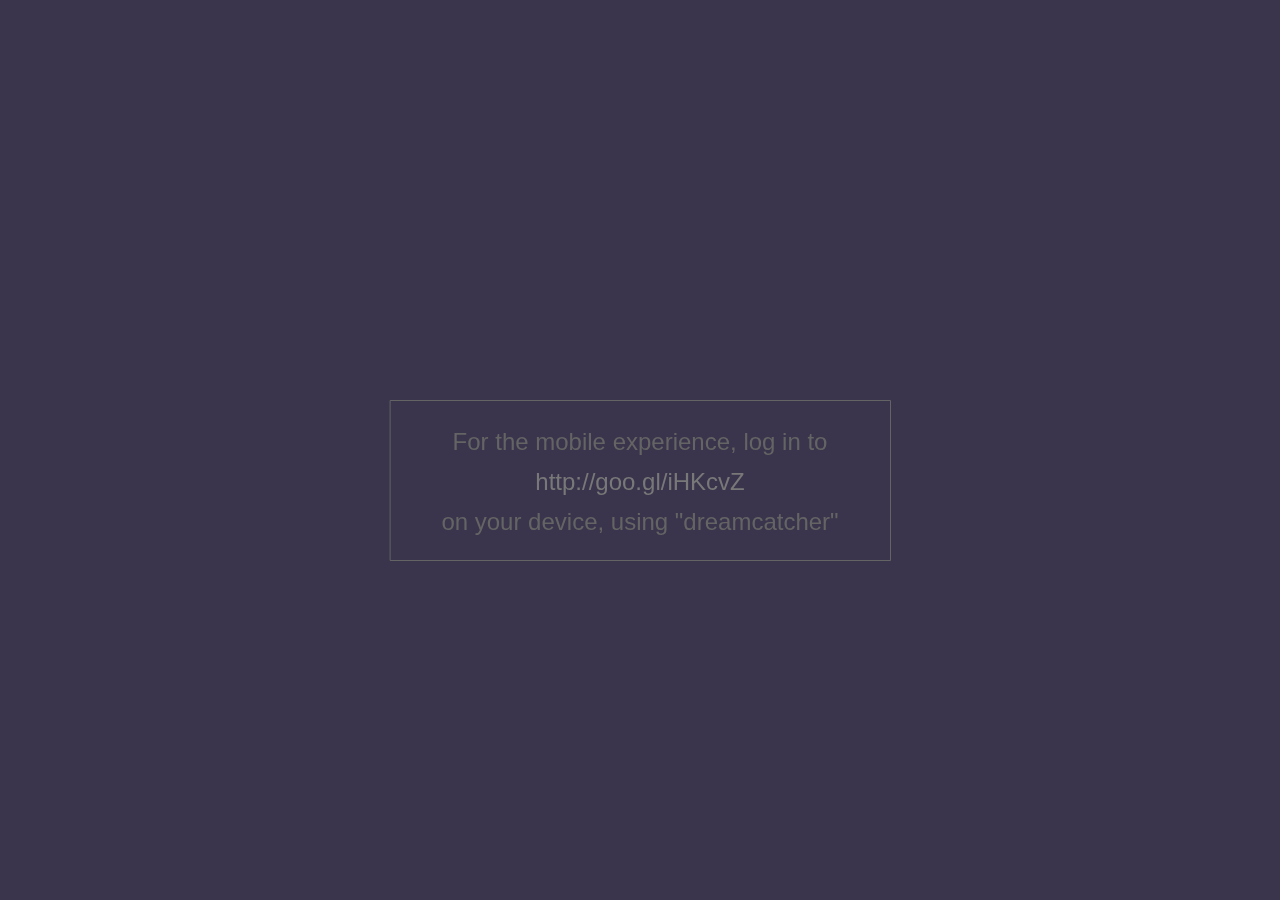
<file: index.html>
<html>
<head>
  <meta charset="UTF-8">
  <script language="javascript" type="text/javascript" src="libraries/p5.js"></script>
  <script language="javascript" type="text/javascript" src="libraries/socket.io.js"></script>
  <!-- uncomment lines below to include extra p5 libraries -->
  <!--<script language="javascript" src="libraries/p5.dom.js"></script>-->
  <script language="javascript" src="libraries/p5.sound.js"></script>
  <script language="javascript" type="text/javascript" src="sketch.js"></script>
  <!-- this line removes any default padding and style. you might only need one of these values set. -->
  <style> body {padding: 0; margin: 0;} </style>
</head>

<body>
</body>
</html>
</file>
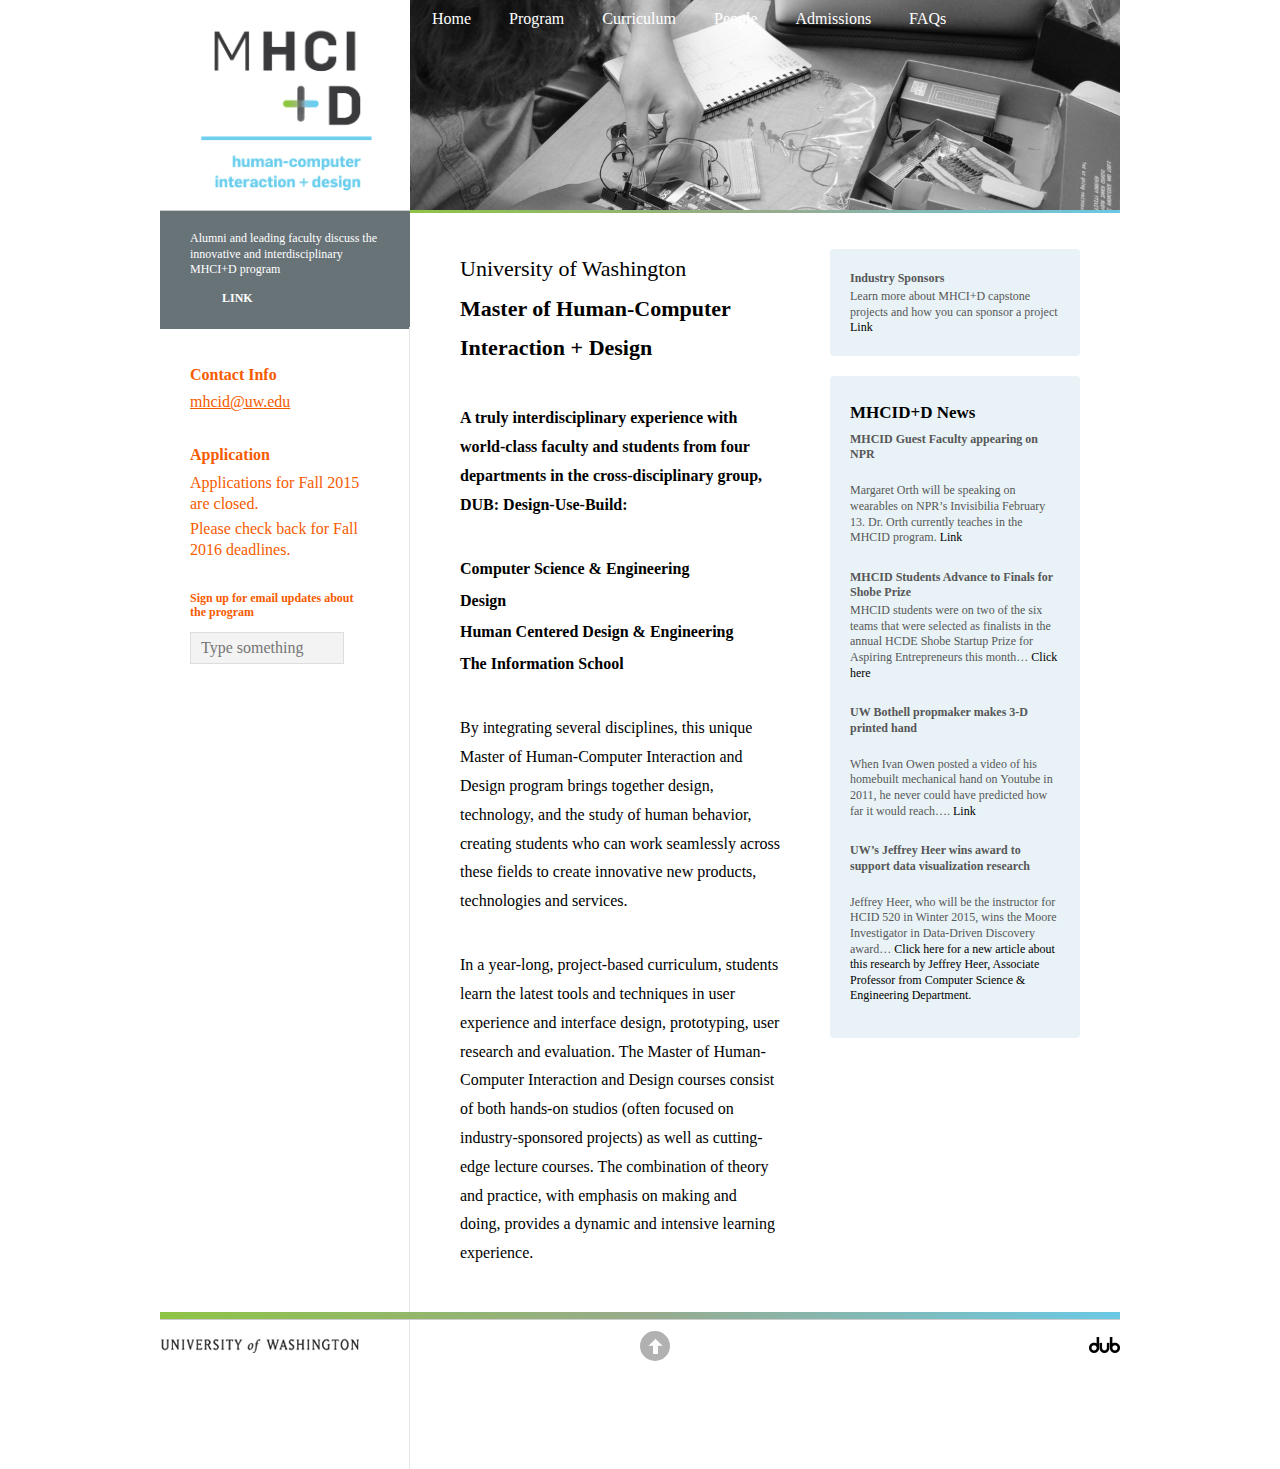
<file: ex9/index.html>
<!DOCTYPE HTML>
<html lang="en-US">

<head>
<meta charset="UTF-8">
<meta name="viewport" content="width=device-width, initial-scale=1.0">
<title>MHCI+D</title>
<link rel="alternate" type="application/rss+xml" title="MHCI+D RSS Feed" href="http://mhcid.washington.edu/feed/">
<link rel="stylesheet" type="text/css" media="all" href="style.css">
</head>

<body class="home page page-id-4 page-template page-template-page_home page-template-page_home-php">

<div id="pagewrap">

	<header id="header" class="pagewidth" style="background-image: url('images/hero.jpg'); background-position: left center; background-size: 100%;">
		<nav id="main-nav-wrap">
<!--Julie 1: Added tab index 100-->
		<ul id="main-nav" class="main-nav"><li id="menu-item-6" class="menu-item menu-item-type-post_type menu-item-object-page current-menu-item page_item page-item-4 current_page_item menu-item-6"><a href="http://mhcid.washington.edu/" tabindex="100" >Home</a></li>
			<!--Julie 1: Added tab index 101-->
            <li id="menu-item-34" class="menu-item menu-item-type-post_type menu-item-object-page menu-item-34"><a href="http://mhcid.washington.edu/program/" tabindex="101">Program</a></li>
			<!--Julie 1: Added tab index 102-->
            <li id="menu-item-33" class="menu-item menu-item-type-post_type menu-item-object-page menu-item-has-children menu-item-33" ><a href="http://mhcid.washington.edu/curriculum/"  tabindex="102" >Curriculum</a>
			
                <ul class="sub-menu">
                    <!--Julie 1: Added tab index 103 -->
					<li id="menu-item-3684" class="menu-item menu-item-type-post_type menu-item-object-page menu-item-3684"><a href="http://mhcid.washington.edu/curriculum/" tabindex="103" >MHCI+D Curriculum</a></li>
                    <!--Julie 1: Added tab index 104 -->
					<li id="menu-item-3425" class="menu-item menu-item-type-post_type menu-item-object-page menu-item-3425"><a href="http://mhcid.washington.edu/2014-capstone-projects/" tabindex="104" >2014 Capstone Projects</a></li>
				</ul>
			</li>
            <!--Julie 1: Added tab index 105 -->
			<li id="menu-item-3449" class="menu-item menu-item-type-post_type menu-item-object-page menu-item-has-children menu-item-3449"><a href="http://mhcid.washington.edu/faculty/" tabindex="105">People</a>
				<ul class="sub-menu">
                      <!--Julie 1: Added tab index 106 -->
					<li id="menu-item-3443" class="menu-item menu-item-type-post_type menu-item-object-page menu-item-3443"><a href="http://mhcid.washington.edu/faculty/" tabindex="106">Faculty</a></li>
                      <!--Julie 1: Added tab index 107 -->
					<li id="menu-item-2305" class="menu-item menu-item-type-post_type menu-item-object-page menu-item-2305"><a href="http://mhcid.washington.edu/class-of-2014/" tabindex="107">Class of 2014</a></li>
                      <!--Julie 1: Added tab index 108 -->
					<li id="menu-item-3552" class="menu-item menu-item-type-post_type menu-item-object-page menu-item-3552"><a href="http://mhcid.washington.edu/class-of-2015/" tabindex="108">Class of 2015</a></li>
				</ul>
			</li>
              <!--Julie 1: Added tab index 109 -->
			<li id="menu-item-31" class="menu-item menu-item-type-post_type menu-item-object-page menu-item-has-children menu-item-31"><a href="http://mhcid.washington.edu/admissions/" tabindex="109">Admissions</a>
				<ul class="sub-menu">
                    <!--Julie 1: Added tab index 110 -->
					<li id="menu-item-639" class="menu-item menu-item-type-post_type menu-item-object-page menu-item-639"><a href="http://mhcid.washington.edu/admissions/" tabindex="110">Overview</a></li>
                    <!--Julie 1: Added tab index 111 -->
					<li id="menu-item-3237" class="menu-item menu-item-type-post_type menu-item-object-page menu-item-3237"><a href="http://mhcid.washington.edu/costs-and-financial-aid/" tabindex="111">Costs &#038; Financial Aid</a></li>
                    <!--Julie 1: Added tab index 112 -->
					<li id="menu-item-600" class="menu-item menu-item-type-post_type menu-item-object-page menu-item-600"><a href="http://mhcid.washington.edu/graduate-student-resources/" tabindex="112">Graduate Student Resources</a></li>
                    <!--Julie 1: Added tab index 113 -->
					<li id="menu-item-3033" class="menu-item menu-item-type-post_type menu-item-object-page menu-item-3033"><a href="http://mhcid.washington.edu/related-degree-programs/" tabindex="113">HCI-Related Degree Programs</a></li>
                    <!--Julie 1: Added tab index 114 -->
					<li id="menu-item-567" class="menu-item menu-item-type-post_type menu-item-object-page menu-item-567"><a href="http://mhcid.washington.edu/how-to-learn-more/" tabindex="114">How to Learn More</a></li>
                    <!--Julie 1: Added tab index 115 -->
					<li id="menu-item-3234" class="menu-item menu-item-type-post_type menu-item-object-page menu-item-3234"><a href="http://mhcid.washington.edu/international-students/" tabindex="115">International Students</a></li>
				</ul>
			</li>
            <!--Julie 1: Added tab index 116 -->
			<li id="menu-item-535" class="menu-item menu-item-type-post_type menu-item-object-page menu-item-535" tabindex="116"><a href="http://mhcid.washington.edu/frequently-asked-questions/">FAQs</a></li>
		</ul>
		</nav>
		<div id="logobox">
            <!--http://webaim.org/techniques/alttext/-->
            <!--!!!!!!need a long logo description-->
            <!--Julie 1: Added tab index 117 -->
			<a id="logolink" alt="this is a logo." href="http://mhcid.washington.edu/" tabindex="117"></a>
		</div>
	</header>

	<div id="body" class="pagewidth clearfix">
		<div id="topline"></div>
		<div id="content" class="clearfix">
            <div class="home-content">


			<!-- 1. Change h1 to p and style in-line -->
			<p style="font-size:22px; color=#2b86b2; margin:0 0 0.2 em; padding:0; line-heigh:1.8">University of Washington<br /><strong>Master of Human-Computer Interaction + Design</strong></p>

			<!-- <h1>University of Washington<br /><strong>Master of Human-Computer Interaction + Design</strong></h1> -->

				<p>&nbsp;</p>
				<p><strong>A truly interdisciplinary experience with world-class faculty and students from four departments in the cross-disciplinary group, DUB: Design-Use-Build:</strong></p>
				<p>&nbsp;</p>
                  <!--Julie 1: Added tab index 18 -->
				<p><strong><a href="http://www.cs.washington.edu/" target="_blank" tabindex="18">Computer Science &amp; Engineering</a><br />
				</strong></p>
                 <!--Julie 1: Added tab index 19 -->
				<p><strong><a href="http://art.washington.edu/design/" target="_blank" tabindex="19">Design</a></strong></p>
                 <!--Julie 1: Added tab index 20 -->
				<p><strong><a href="http://www.hcde.washington.edu/" target="_blank" tabindex="20">Human Centered Design &amp; Engineering</a></strong></p>
				 <!--Julie 1: Added tab index 21 -->
                <p><strong><a href="https://ischool.uw.edu/" target="_blank" tabindex="21">The Information School</a></strong></p>
				<p>&nbsp;</p>
				<p>By integrating several disciplines, this unique Master of Human-Computer Interaction and Design program brings together design, technology, and the study of human behavior, creating students who can work seamlessly across these fields to create innovative new products, technologies and services.</p>
				<p>&nbsp;</p>
				<p>In a year-long, project-based curriculum, students learn the latest tools and techniques in user experience and interface design, prototyping, user research and evaluation. The Master of Human-Computer Interaction and Design courses consist of both hands-on studios (often focused on industry-sponsored projects) as well as cutting-edge lecture courses. The combination of theory and practice, with emphasis on making and doing, provides a dynamic and intensive learning experience.
				</p>
			</div>
			<div class="home-news sponsor-block">
				<div class="item">
					<!-- 1.3 Change h3 to inline styling AND 2.0 change "Visit Page" to "Link"-->
					<p style="font-weight:700;">Industry Sponsors</p>
                     <!--Julie 1: Added tab index 0 -->
					<p>Learn more about MHCI+D capstone projects and how you can sponsor a project 
                        <a href="http://mhcid.washington.edu/industry-sponsor" tabindex="0">Link</a>
                    </p>
				</div>
			</div>
			<div class="home-news">
			<!-- 1.2 Change h2 to inline styling "MHCID+D News"-->
			<p style="font-size:17px; color=#0391b6; margin:0 0 0.2 em; font-weight: 600">MHCID+D News</p>

				<!-- <h2>MHCI+D News</h2> -->
				<div class="item">
				<!-- 1.3 Change h3 to inline styling -->
					<p style="font-weight:700;">MHCID Guest Faculty appearing on NPR</p> <br />
					<p>Margaret Orth will be speaking on wearables on NPR’s Invisibilia
          February 13. Dr. Orth currently teaches in the MHCID program. 
            <!--2.1 Change link to ambiguous text ("More details" to "link")-->
            <!--Julie 1: Added tab index 1 -->
                        <a target="_blank" href="http://www.npr.org/programs/invisibilia/" tabindex="1">Link</a></p>
				</div>
				<div class="item">
				<!-- 1.3 Change h3 to inline styling -->
					<p style="font-weight:700;">MHCID Students Advance to Finals for Shobe Prize</p>
					<p>MHCID students were on two of the six teams that were selected as
          finalists in the annual HCDE Shobe Startup Prize for Aspiring
          Entrepreneurs this month&#8230;
                <!--Julie 1: Added tab index 2 -->
                        <a target="_blank"
          href="http://mhcid.washington.edu/mhcid-students-advance-to-finals-for-shobe-prize" tabindex="2">Click here</a></p>
                <!--2.2 Change link to ambiguous text ("read more" to "click here")-->
                        <!--http://webaim.org/techniques/hypertext/-->
				</div>
				<div class="item">
				<!-- 1.3 Change h3 to inline styling -->
					<p style="font-weight:700;">UW Bothell propmaker makes 3-D printed hand</p><br />
					<p>When Ivan Owen posted a video of his homebuilt mechanical hand on
          Youtube in 2011, he never could have predicted how far it would
          reach&#8230;.
        <!--2.3 Change link to out of context text ("read more" to "link")-->
         <!--Julie 1: Added tab index 3 -->
                        <a target="_blank"
          href="http://news.yahoo.com/blogs/best-person-in-the-world/ivan-owen-gives-the-world-a--3d-printed--hand-145713712.html" tabindex="3">Link
          </a></p> 
				</div>
				<div class="item">
				<!-- 1.3 Change h3 to inline styling -->
					<p style="font-weight:700;">UW&#8217;s Jeffrey Heer wins award to support data visualization research</p> <br />
					<p>Jeffrey Heer, who will be the instructor for HCID 520 in Winter
          2015, wins the Moore Investigator in Data-Driven Discovery
          award&#8230;
         <!--2.4 Change link text with overkill information ("Read more" to "...")-->
            <!--Julie 1: Added tab index 4 -->            
        <a target="_blank"
          href="http://www.washington.edu/news/2014/10/02/uws-jeffrey-heer-wins-major-award-to-support-data-visualization-research/" tabindex="4">Click here for a new article about this research by Jeffrey Heer, Associate Professor from Computer Science & Engineering Department.</a></p>
        
				</div>
				<p>
			</div>
		</div>

		<div class="signup pce-vid-source">
            <!--Julie 1: Added tab index 5 -->
		    <p>Alumni and leading faculty discuss the innovative and interdisciplinary MHCI+D program</p>
            <!--2.5 Change link text with from "WATCH THE VIDEO" to "Link" -->
		    <div><a class="pce-vid" href="http://mhcid.washington.edu/program-video/" tabindex="5">LINK</a></div>
		</div>

		<aside id="sidebar">
			<div id="text-8" class="widget widget_text">
                
                <!-- 1.4 Change h4 to inline styling -->
                <p style="font-weight:700;">Contact Info </p>
                <!--Julie 1: Added tab index 6 -->
                <!--<h4 class="widgettitle">Contact Info</h4>-->
				<div class="textwidget"><a href="mailto:mhcid@uw.edu" tabindex="6">mhcid@uw.edu</a></div>
			</div>
			<div id="text-4" class="widget widget_text">
                 <!-- 1.4 Change h4 to inline styling -->
                <!--<h4 class="widgettitle">Applications</h4>-->    
                <p style="font-weight:700;">Application</p>
				<div class="textwidget"><p>Applications for Fall 2015 are closed.</p>
				<p>Please check back for Fall 2016 deadlines.</p></div>
			</div>
			<div class="widget widget_text email-sub">
				<form method="post" action="http://www.pce.uw.edu/preference/externalHandler.aspx" onsubmit="return checkEmail('email');">
	        <p id="widget-text">Sign up for email updates about the program</p>
	        <div class="validationMessage" id="noAddress" style="display: none;"><p>Please enter your email address.</p></div>
	        <div class="validationMessage" id="malformedAddress" style="display: none;"><p>Please enter a valid email address.</p></div>
            <!--3. Change placeholder text -->
	        <input type="text" class="widget-email-capture-text-input" placeholder="Type something" id="email" name="email" value="" />
	        <input type="submit" id="button-SignUp" value="" />
	        <input type="hidden" id="ProgramID" name="ProgramID" value="581" style="display: none;" />
	        <input type="hidden" id="type" name="type" value="Degree" style="display: none;" />
				</form>
			</div>
		</aside>

		<div id="bottomline"></div>
	</div>
	<!-- /body -->

	<footer id="footer" class="pagewidth clearfix">
        <!--Julie 1: Added tab index 7 -->
		<a href="https://www.washington.edu/" target="_blank" id="uwlink" tabindex="7"></a>
		<p class="back-top"><a href="#header">&uarr;</a></p>
        <!--Julie 1: Added tab index 8 -->
		<a href="http://dub.washington.edu/" id="dublink" target="_blank" tabindex="8"	></a>
	</footer>
	<!-- /#footer -->

</div>
<!-- /#pagewrap -->

</body>
</html>
</file>
<file: ex9/style.css>
/****************************************************************************
RESET
*****************************************************************************/
html, body, address, blockquote, div, dl, form, h1, h2, h3, h4, h5, h6, ol, p, pre, table, ul,
dd, dt, li, tbody, td, tfoot, th, thead, tr, button, del, ins, map, object,
a, abbr, acronym, b, bdo, big, br, cite, code, dfn, em, i, img, kbd, q, samp, small, span,
strong, sub, sup, tt, var, legend, fieldset, figure {
	margin: 0;
	padding: 0;
}

img, fieldset {
	border: 0;
}

/* set html5 elements to block */
article, aside, details, figcaption, figure, footer, header, hgroup, menu, nav, section { 
    display: block;
}

/* set img max-width */
img {
	max-width: 100%;
	height: auto;
}

/* ie 8 img max-width */
@media \0screen {
  img { width: auto;}
}

/****************************************************************************
GENERAL STYLING
*****************************************************************************/
body {
	font: 0.6em, "Times New Roman", serif;
	color: #000;
/*    Julie 3:  Remove background color on entire page so that a user’s pre-set color choices overide the designer’s intention, potentially making all text hard to read.*/
/*	background: #e9e9e9;*/ 
    
	
}

#sidebar a{text-decoration: underline;}
/*4.1 Remove hover effect*/
/*#sidebar a:hover{color: black;}*/
#body{
		background:#ffffff;
	min-height: 800px;

}
/*5. Make links look the same as other text*/
a {
	color: #000;/*change the color from #2b86b2 to black */
	text-decoration: none;
	outline: none;
}
/*4.2 Remove hover effect
/*
a:hover {
	text-decoration: underline;
}
*/
p {


	margin: 0 0 0.2em;
	padding: 0;
	line-height: 1.8;
}
small {
	font-size: 87%;
}
blockquote {
	font: italic 110%/130% "Times New Roman", Times, serif;
	padding: 8px 30px 15px;
}

/* LIST
================================================ */
ul, ol {
	margin: 1em 0 1.4em 24px;
	padding: 0;
	line-height: 140%;
}
li {
	margin: 0 0 .5em 0;
	padding: 0;
}

/* HEADINGS
================================================ */

/*
h1 {
	line-height: 1.4em;
	margin: 20px 0 .4em;
	font-size: 22px;
	color: #2b86b2;
    font-weight: normal;
    margin: 0 0 0.2em;
}
*/

/*
h2 {
	font-weight: 600;
	font-size: 17px;
	color: #0391b6;
	margin: 0 0 0.2em;
}
*/

/*h3 { }*/

/*h4 { }*/

/*
h5 {
	font-size: 11px;
	color: #9a9a9a;
	font-weight: normal;
	margin: 0 0 0.2em;
}
*/

/*
h6 {
	font-size: 1em;
}
*/

.gradientize{
	font-size: 13px;
	display: inline; 
	font-weight: bold;
	padding:3px 5px;
	margin-left:-5px;
	background: #eaf3dd; /* Old browsers */
/* IE9 SVG, needs conditional override of 'filter' to 'none' */
background: url([data-uri]);
background: -moz-linear-gradient(left, #eaf3dd 0%, #f4f8f4 50%, #e1f4fa 100%); /* FF3.6+ */
background: -webkit-gradient(linear, left top, right top, color-stop(0%,#eaf3dd), color-stop(50%,#f4f8f4), color-stop(100%,#e1f4fa)); /* Chrome,Safari4+ */
background: -webkit-linear-gradient(left, #eaf3dd 0%,#f4f8f4 50%,#e1f4fa 100%); /* Chrome10+,Safari5.1+ */
background: -o-linear-gradient(left, #eaf3dd 0%,#f4f8f4 50%,#e1f4fa 100%); /* Opera 11.10+ */
background: -ms-linear-gradient(left, #eaf3dd 0%,#f4f8f4 50%,#e1f4fa 100%); /* IE10+ */
background: linear-gradient(to right, #eaf3dd 0%,#f4f8f4 50%,#e1f4fa 100%); /* W3C */
filter: progid:DXImageTransform.Microsoft.gradient( startColorstr='#eaf3dd', endColorstr='#e1f4fa',GradientType=1 ); /* IE6-8 */
}

body#tinymce.wp-editor { 
    font-family: "Times New Roman", sans-serif; 
    margin:10px; 
}

body#tinymce.wp-editor a {
    color: #4CA6CF;
}


/* FORM
================================================ */
/* form input */
input, textarea, select, input[type=search] {
	font-size: 100%;
	font-family: inherit;
}
input[type=text], input[type=password], textarea, input[type=search] {
	background: #f3f3f3;
	border: solid 1px #ddd;
	padding: 6px 10px;

	-webkit-appearance: none;
}
input[type=text], input[type=search] {
	width: 180px;
	max-width: 70%;
}

/* text area */
textarea {
	line-height: 150%;
	width: 94%;
}

/* form input:focus */
textarea:focus, input[type=password]:focus, input[type=text]:focus, input[type=search]:focus {
/* Julie 1. add green outline to css property a:focus in order to see the confusing tab index order when someone presses the tab button*/
    outline: green solid thick; 
	background: #f9f9f9;
}
/* Julie 1. add green outline to css property a:focus in order to see the confusing tab index order when someone presses the tab button*/
a:focus {outline: green solid thick;}

/* form button */
input[type=reset], input[type=submit], button  {
	background: url('http://mhcid.washington.edu/wp-content/uploads/2015/01/arrow1.png') center left no-repeat ;
	border: none;
	float: right;
	cursor: pointer;
	height: 23px;
	width: 23px;
	margin-top: 3px;
}
/*4.3 Remove hover effect */
/* form button:hover */
/*
input[type=reset]:hover, input[type=submit]:hover, button:hover { background: url('http://mhcid.washington.edu/wp-content/uploads/2015/01/arrow2.png') center left no-repeat ;}
*/
input[type=submit]:focus {outline: none;}

/****************************************************************************
STRUCTURE
*****************************************************************************/

/* main page width */
.pagewidth {
	width: 960px;
	margin: 0 auto;
	position: relative;
}

/* content */
#content {
	float: none;
	width: auto; padding: 38px 50px 48px;
	margin-left: 250px; max-width: 10000px;
}

/*4.4 Remove hover effect of department links*/
/*
#content.clearfix p a:hover{
	text-decoration: none;
	display: inline; 
    color: black;
	font-weight: bold;
	background: none;
}
*/
/*#content.clearfix p a{

	text-decoration: none;
	display: inline;
    color: black;
	font-weight: bold;	
	background: #eaf3dd; /* Old browsers */
/* IE9 SVG, needs conditional override of 'filter' to 'none' */
/* background:url([data-uri]);*/
/* background: -moz-linear-gradient(left, #eaf3dd 0%, #f4f8f4 50%, #e1f4fa 100%); /* FF3.6+ */
/* background: -webkit-gradient(linear, left top, right top, color-stop(0%,#eaf3dd), color-stop(50%,#f4f8f4), color-stop(100%,#e1f4fa)); /* Chrome,Safari4+ */
/* background: -webkit-linear-gradient(left, #eaf3dd 0%,#f4f8f4 50%,#e1f4fa 100%); /* Chrome10+,Safari5.1+ */
/* background: -o-linear-gradient(left, #eaf3dd 0%,#f4f8f4 50%,#e1f4fa 100%); /* Opera 11.10+ */
/* background: -ms-linear-gradient(left, #eaf3dd 0%,#f4f8f4 50%,#e1f4fa 100%); /* IE10+ */
/* background: linear-gradient(to right, #eaf3dd 0%,#f4f8f4 50%,#e1f4fa 100%); /* W3C */
/* filter: progid:DXImageTransform.Microsoft.gradient( startColorstr='#eaf3dd', endColorstr='#e1f4fa',GradientType=1 ); /* IE6-8 */
/*}*/


#topline {
	position: absolute;
	top:-1px;
	right:0px;
	left:250px;
	height: 3px;
	z-index: 800;
	
background: #8ec445;
background: url([data-uri]);
background: -moz-linear-gradient(left,  #8ec445 0%, #97ab8d 51%, #6ac9e5 100%);
background: -webkit-gradient(linear, left top, right top, color-stop(0%,#8ec445), color-stop(51%,#97ab8d), color-stop(100%,#6ac9e5));
background: -webkit-linear-gradient(left,  #8ec445 0%,#97ab8d 51%,#6ac9e5 100%);
background: -o-linear-gradient(left,  #8ec445 0%,#97ab8d 51%,#6ac9e5 100%);
background: -ms-linear-gradient(left,  #8ec445 0%,#97ab8d 51%,#6ac9e5 100%);
background: linear-gradient(to right,  #8ec445 0%,#97ab8d 51%,#6ac9e5 100%);
filter: progid:DXImageTransform.Microsoft.gradient( startColorstr='#8ec445', endColorstr='#6ac9e5',GradientType=1 );
}

/* sidebar */
#sidebar {
	width: 189px;
	border-right: #e5e5e5 solid 1px;
	padding: 34px 30px 0;
	height: 100%;
	position: absolute;
	left:0px;
	top:116px;
}

#sidebar .widget .widgettitle {margin-bottom: 0.5em;}
#sidebar .widget .textwidget p {margin-bottom: 0.3em; line-height: 1.3em;}
/*4.5 Remove hover effect of sidebar*/
/*#sidebar .widget a:hover {color: inherit;}*/

.email-sub #widget-text {font-size: 12px; line-height: 1.2em; font-weight: bold; margin-bottom: 1em; padding-right: 10px;}
.validationMessage p {font-size: 12px; line-height: 1.2em; font-weight: bold; margin-bottom: 1em; padding-right: 10px;}

/* sidebar left */
.sidebar-left #content {
	float: right;
}
.sidebar-left #sidebar {
	float: left;
}

/* sidebar none */
.sidebar-none #content {
	width: 100%;
	float: none;
}

.signup{
	position: absolute;
	width: 190px;
	font-size: 14px;
	font-weight: bold;
	padding: 20px 30px;
	left:0px;
	top:0px;
	background: #404040;
	background: #687378;
	color: white;
}
.signup #widget-text {line-height: 1.4em; margin-bottom: 0.5em;}

.collapseomatic:focus {outline:none;}
.collapseomatic {display: block; background-position: 0 4px; padding-bottom: 4px !important;}
.collapseomatic_content {padding-bottom: 10px !important;}

.home-content {float: left; width: 320px;}
.home-news {float: right; width: 210px; margin-right: -10px;}

.home-news {
 background: rgba(43,142,175,0.1); border-radius: 4px;
-webkit-border-radius: 4px; -moz-border-radius: 4px;
padding: 22px 20px 10px;
}
.home-news h2 {color: #2b86b2; margin-bottom: 0.8em;}
.home-news .item {margin-bottom:24px;}
.home-news .item h3 {margin-bottom: 0.4em; color: #575757; font-size: 13px;}
.home-news .item p {line-height: 1.3em; color: #575757; font-size: 12px;}
/*4.6 Remove hover effect of home news*/
/*.home-news .item p a {background: none !important; color: #2b86b2 !important; display:block !important; padding-top: 3px;}*/

/****************************************************************************
GRID
*****************************************************************************/

.col,
.col4-1,
.col4-2,
.col4-3,
.col3-1,
.col3-2,
.col2-1
{
	float: left;
	margin-left: 30px;
}
.col4-1 {
	width: 222px;
}
.col4-2, .col2-1 {
	width: 474px;
}
.col4-3 {
	width: 726px;
}
.col3-1 {
	width: 306px;
}
.col3-2 {
	width: 642px;
}

/* sidebar1 grid */
.sidebar1 .col4-1,
.sidebar1 .col4-2,
.sidebar1 .col4-3,
.sidebar1 .col3-1,
.sidebar1 .col3-2,
.sidebar1 .col2-1
{
	margin-left: 2%;
}
.sidebar1 .col4-1 {
	max-width: 23%;
}
.sidebar1 .col4-2, .sidebar1 .col2-1 {
	max-width: 48%;
}
.sidebar1 .col4-3 {
	max-width: 72%;
}
.sidebar1 .col3-1 {
	max-width: 31%;
}
.sidebar1 .col3-2 {
	max-width: 62%;
}

/* first col */
.col.first,
.col4-1.first,
.col4-2.first,
.col4-3.first,
.col3-1.first,
.col3-2.first,
.col2-1.first
{
	margin-left: 0;
	clear: left;
}

/****************************************************************************
HEADER
*****************************************************************************/
#header {
	position: relative;
	height: 210px;
	background: #434343;
	border-bottom: solid 1px #ccc;
}

#header img{
	float: right;
	
}

/* 
SITE LOGO
================================================ */
#site-logo {
	position: absolute;
	top: 20px;
	font-size: 36px;
	margin: 0;
}
#site-logo a {
	text-decoration: none;
}
#site-logo a:hover {
	text-decoration: none;
}


/* 
SITE DESCRIPTION
================================================ */
#site-description {
	position: absolute;
	top: 75px;
	font-size: 12px;
	font-weight: normal;
	line-height: 100%;
	margin: 0;
}

/* 
SOCIAL WIDGET
================================================ */
.social-widget {
	float: right;
	position: absolute;
	bottom: 10px;
	right: 0;
}
.social-widget a {
	text-decoration: none;
}

/* 4.7 Remove hover effect*/
/*
.social-widget a:hover {
	text-decoration: none;
}
*/
.social-widget .widget {
	display: inline-block;
	zoom:1;
	*display:inline;
	margin: 0 2px 0 0;
}
.social-widget .widget div {
	display: inline;
}
.social-widget .widgettitle {
	width: auto;
	font-weight: bold;
	font-size: 100%;
	text-transform: none;
	border: none;
	letter-spacing: 0;
	position: static;
	display: inline-block;
	zoom:1;
	*display:inline;
	margin: 5px 8px 2px 0;
	padding: 0;
	background: transparent;
	-webkit-box-shadow: none;
	-moz-box-shadow: none;
	box-shadow: none;
}
.social-widget ul {
	margin: 6px 0 0 !important;
	padding: 0;
	display: inline;
}
.social-widget ul li {
	padding: 0 2px 5px 0;
	margin: 0;
	display: inline-block;
	zoom:1;
	*display:inline;
	border: none !important;
	clear: none;
	line-height: 100%;
}
.social-widget li img {
	vertical-align: middle;
	margin-top: -5px;
}

/* 
RSS
================================================ */
.social-widget .rss {
	display: inline;
}
.social-widget .rss a {
	background: url(images/rss.png) no-repeat left center;
	padding: 3px 0 2px 30px;
	display: inline-block;
	zoom:1;
	*display:inline;
}

/* 
SEARCH FORM
================================================ */
#header #searchform {
	position: absolute;
	right: 0;
	top: 40px;
	width: 160px;
}
#header #searchform #s {
	width: 100px;
	color: #a5a099;
	background: #eee url(images/search.png) no-repeat 8px center;
	border: solid 1px #ddd;
	padding-left: 28px;
	float: right;
	-webkit-border-radius: 3px;
	-moz-border-radius: 3px;
	border-radius: 3px;
	-webkit-transition: width .7s;
	-moz-transition: width .7s;
	transition: width .7s;
}
#header #searchform #s:focus {
	width: 140px;
	color: #333;
}

/* 
MAIN NAVIGATION
================================================ */
#logobox {
	width: 250px;
	height: 210px;
	top:0px;
	left: 0px;
	background: url('images/mhci+d_logo_CLR.png') no-repeat center center;
	background-color: white;
	background-size: cover;
/*   6. Added blinking to site logo */
    animation: blink 1s;
    animation-iteration-count:infinite;
}

/*http://stackoverflow.com/questions/12115247/how-do-you-make-an-image-blink*/
@keyframes blink {
    0% {
        opacity: 1;
    }
    50% {
        opacity: 0;
    }
    100% {
        opacity: 1;
    }
}

#logobox a{
	float: left;
	height: 100%;
	width: 100%;
	background: none;
	cursor: pointer;
}

/* 7.1 Remove nav background gradient*/
#main-nav {
	margin: 0;
	padding: 0;
	position: absolute;
	right: 0;
	top: 0px;
	padding-left: 3px;
    width: 707px;
    height: 34px;
	z-index: 100;

/*     background: #96c11a; /* Old browsers */ 
/*       background: -moz-linear-gradient(left, #96c11a 0%, #585860 50%, #72c8e9 100%); /* FF3.6+ */
/*       background: -webkit-gradient(linear, left top, right top, color-stop(0%,#96c11a), color-stop(50%,#585860), color-stop(100%,#72c8e9)); /* Chrome,Safari4+ */
/*       background: -webkit-linear-gradient(left, #96c11a 0%,#585860 50%,#72c8e9 100%); /* Chrome10+,Safari5.1+ */
/*       background: -o-linear-gradient(left, #96c11a 0%,#585860 50%,#72c8e9 100%); /* Opera 11.10+ */
/*   background: -ms-linear-gradient(left, #96c11a 0%,#585860 50%,#72c8e9 100%); /* IE10+ */
/*       background: linear-gradient(to right, #96c11a 0%,#585860 50%,#72c8e9 100%); /* W3C */
/*       filter: progid:DXImageTransform.Microsoft.gradient( startColorstr='#96c11a', endColorstr='#72c8e9',GradientType=1 ); /* IE6-9 */
    
}

#main-nav li {
	margin: 0;
	padding: 0;
	list-style: none;
	float: left;
	position: relative;
	cursor: pointer;
}

/* main level link */
/* Julie 4: decrease padding and margin on nav to make the area harder to select */
#main-nav a {
cursor: pointer;
	display: block;
	padding: 5px 14px;
	margin: 3px 5px 0px 5px;
	font-weight: normal;
/*     5.1 Remove link decoration*/
/*	text-transform: uppercase;  */   
	text-decoration: none;
    color: white;
}

/* main level link :hover */
/*http://webaim.org/techniques/hypertext/link_text*/
/*4.8 Remove hover effect (Ricki) -- didn't use, replace with Julie's */
/* Julie 5 remove background highlight on hover on navigation menu and replace text with red */
#main-nav a:hover {
/*	background: #eee;*/
	color: red;
	cursor: pointer;
}

/* current link */
/*Julie (?): change current page item text color to white, and remove background color. This is the HOME tab*/
#main-nav .current_page_item a, #main-nav .current-menu-item a {
	color: #fff; /* was black  #000 */
/*    background: #eee;*/
}
/* current link :hover */
/*4.9 Remove hover effect (Ricki) -- didn't use, replace with Julie's */
/* Julie 5: Remove background color on nav and only change text color to red when on hover*/

#main-nav .current_page_item a:hover, #main-nav .current-menu-item a:hover {
	color: red; 
/*    background: #eee;*/
}

/* sub-levels link 

#main-nav ul a, #main-nav .current_page_item ul a, #main-nav ul .current_page_item a, #main-nav .current-menu-item ul a, #main-nav ul .current-menu-item a, #main-nav li:hover > ul a  {
	color: #666;
	font-size: 100%;
	line-height: 140%;
	font-weight: normal;
	text-transform: none;
	padding: 6px 6px 6px 15px;
	margin: 0;
	display: block;
	width: 180px;
	background: none;
	border: none;
	text-shadow: none;
	-webkit-border-radius: 0;
	-moz-border-radius: 0;
	border-radius: 0;
	-webkit-box-shadow: none;
	-moz-box-shadow: none;
	box-shadow: none;
}

#main-nav ul.sub-menu {z-index: 1000;}
/* sub-levels link :hover */

/*4.10 Remove hover effect (Ricki) -- didn't use, replace with Julie's */
/* Julie 6: SUB NAV CSS: in the sub nav (drop downs), change hover text color to red, and hover background color to brand green so that people with color blindness can’t see the difference.*/
#main-nav ul a:hover, #main-nav .current_page_item ul a:hover, #main-nav ul .current_page_item a:hover, #main-nav .current-menu-item ul a:hover, #main-nav ul .current-menu-item a:hover, #main-nav li:hover > ul a:hover {
	background: #96C11A; /* was #F3F3F3*/
	color: red; /* was black #000*/
/*	color: black;*/
}
/* dropdown ul */
#main-nav ul {
	margin: 0;
	padding: 5px 0;
	list-style: none;
	position: absolute;
	background: #fff;
	border: solid 1px #ccc;
	z-index: 100;
	display: none;
	-webkit-border-radius: 5px;
	-moz-border-radius: 5px;
	border-radius: 5px;
}
#main-nav ul li {
	background: none;
	padding: 0;
	margin: 0;
	float: none;
}
/* sub-levels dropdown */
#main-nav ul ul {
	left: 190px;
	top: -2px;
}
/* show dropdown ul */
#main-nav li:hover > ul {
	display: block;
}

/****************************************************************************
PAGE
*****************************************************************************/
/* page title */
.page-title {
	margin: 0 0 15px;
	padding: 0;
	font-weight: 600;
	line-height: 110%;
}

/****************************************************************************
POST
*****************************************************************************/
.post {
	margin-bottom: 50px;
}

/* post content */
.post-content {
	min-width: 120px;
}

/* post title */
.post-title {
	font-size: 26px;
	margin: 0 0 5px;
	padding: 0;
}
.post-title a {
}

/* post image */
.post-image {
	margin: 0 0 5px;
}
.post-image.left {
	float: left;
	margin-right: 15px;
}
.post-image.right {
	float: right;
	margin-left: 15px;
}

/* lightbox zoom image */
.post-image .lightbox {
	position: relative;
	display: inline-block;
	zoom:1;
	*display:inline;
	max-width: 100%;
}
.post-image .lightbox .zoom {
	width: 40px;
	height: 40px;
	background: url(images/icon-zoom.png) no-repeat center center;
	margin: -20px 0 0 -20px;
	position: absolute;
	top: 50%;
	left: 50%;
	-webkit-border-radius: 10em;
	-moz-border-radius: 10em;
	border-radius: 10em;
}
.post-image .lightbox:hover .zoom {
	background-color: #000;
}

/* post meta */
.post-meta {
	margin: 0 0 7px;
}
.post-meta .post-author {
	background: url(images/post-author.png) no-repeat 0 2px;
	padding: 2px 0 2px 16px;
	margin-right: 7px;
}
.post-meta .post-category {
	background: url(images/post-category.png) no-repeat 0 2px;
	padding: 2px 0 2px 16px;
	margin-right: 7px;
}
.post-meta .post-tag {
	background: url(images/post-tag.png) no-repeat 0 3px;
	padding: 2px 0 2px 16px;
	margin-right: 7px;
}
.post-meta .post-comment a {
	background: url(images/post-comment.png) no-repeat 0 3px;
	padding: 2px 0 2px 16px;
}

/*****************************************************************************
POST VIDEO (css for fluid video)
*****************************************************************************/
.post-video {
	position: relative;
	padding-bottom: 56.25%;
	height: 0;
	overflow: hidden;
	margin-bottom: 15px;
}
.post-video iframe,  
.post-video object,  
.post-video embed {
	position: absolute;
	top: 0;
	left: 0;
	width: 100%;
	height: 100%;
}

/****************************************************************************
PAGE NAVIGATION
*****************************************************************************/
.pagenav {
	clear: both;
	padding-bottom: 20px;
	text-align: right;
}
.pagenav a, .pagenav span {
	line-height: 100%;
	padding: 6px 0 0;
	margin: 0 2px;
	vertical-align: middle;
	display: inline-block;
	zoom:1;
	*display:inline;
	min-width: 24px;
	min-height: 18px;
	text-align: center;
	-webkit-border-radius: 10em;
	-moz-border-radius: 10em;
	border-radius: 10em;
}
.pagenav a {
	background: #111;
	color: #fff;
	text-decoration: none;
}
/*5.4 Remove hover effect*/
/*
.pagenav a:hover {
	background-color: #000;
}
*/
.pagenav .current {
	text-decoration: none;
}

/****************************************************************************
POST NAVIGATION
*****************************************************************************/
.post-nav {
	margin: 0 0 30px;
	padding: 15px 0;
	clear: both;
}
.post-nav span {
	width: 47%;
	position: relative;
}
.post-nav a {
	text-decoration: none;
	display: block;
}
/*4.11 Remove hover effect*/
/*
.post-nav a:hover {
	text-decoration: none;
}
*/
.post-nav .prev {
	float: left;
}
.post-nav .next {
	float: right;
	text-align: right;
}

/* post nav arrow */
.post-nav span span {
	background: #333;
	color: #fff;
	font: normal 20px/100% "Times New Roman", Times, serif;
	display: block;
	width: auto;
	float: left;
	width: 32px;
	height: 28px;
	padding: 4px 0 0;
	text-align: center;
	margin: -8px 10px 17px 0;
	-webkit-border-radius: 10em;
	-moz-border-radius: 10em;
	border-radius: 10em;
}
.post-nav .next span {
	float: right;
	margin-left: 10px;
	margin-right: 0;
}

.post-nav a:hover span {
	background: #000;
}



/****************************************************************************
SIDEBAR
*****************************************************************************/
.widget {
	margin: 0 0 30px;
	word-wrap: break-word;
	color: #f65b00;
}

.widget .sidebig{
		margin: 0;
	padding: 0;	
	font-weight: bold;
	font-size: 16px;
	
}

.widget a{
		color: #f65b00;
}
.widgettitle {
	margin: 0;
	padding: 0;	
	font-size: 13px;
}
.widget ul {
	margin: 0;
	padding: 0;
}
.widget li {
	margin: 0;
	padding: 6px 0 0 0px;
	list-style: none;
	clear: both;
	border-top: solid 1px #ddd;
}
.widget ul ul {
	margin: 6px 0 -6px 0px;
	padding: 0 0 0 10px;
	border-top: none;
}
.widget ul ul li {
	margin: 0;
	padding-left: 10px;
}

/****************************************************************************
FOOTER
*****************************************************************************/

#bottomline {
	position: absolute;
	bottom:0px;
	left:0px;
	width: 100%;
	height: 7px;
	z-index: 800;
	
background: #8ec445;
background: url([data-uri]);
background: -moz-linear-gradient(left,  #8ec445 0%, #97ab8d 51%, #6ac9e5 100%);
background: -webkit-gradient(linear, left top, right top, color-stop(0%,#8ec445), color-stop(51%,#97ab8d), color-stop(100%,#6ac9e5));
background: -webkit-linear-gradient(left,  #8ec445 0%,#97ab8d 51%,#6ac9e5 100%);
background: -o-linear-gradient(left,  #8ec445 0%,#97ab8d 51%,#6ac9e5 100%);
background: -ms-linear-gradient(left,  #8ec445 0%,#97ab8d 51%,#6ac9e5 100%);
background: linear-gradient(to right,  #8ec445 0%,#97ab8d 51%,#6ac9e5 100%);
filter: progid:DXImageTransform.Microsoft.gradient( startColorstr='#8ec445', endColorstr='#6ac9e5',GradientType=1 );
}

#footer {
	padding: 0px 0;
	clear: both;
	border-top: solid 1px #ccc;
}

#uwlink {
	float:left;
	width: 200px;
	height:50px;
	background: url('images/uw.png') no-repeat left center ;
}


#dublink {
	float:right;
	width: 40px;
	height:50px;
	background: url('images/dub.png') no-repeat right center ;
}

/* back to top */
.back-top {
	clear: both;
	opacity: 0.3;
	margin-top: -3px;
	position: absolute;
	left:50%;
	top:14px;
	margin-left"-15px;";
}
.back-top a {
	background: #000 url(images/arrow-up.png) no-repeat center center;
	display: block;
	width: 30px;
	height: 30px;
	margin: 0 10px 10px 0;
	text-indent: -900em;
	-webkit-border-radius: 10em;
	-moz-border-radius: 10em;
	border-radius: 10em;	
}
/*4.12 Remove hover effect*/
/*
.back-top a:hover {
	background-color: #333;
}
*/

/* footer nav */
.footer-nav {
	margin: 7px 0 10px;
	padding: 0;
	text-align: left;
}
.footer-nav li {
	padding: 0;
	margin: 0 8px 5px 0;
	list-style: none;
	display: inline-block;
	zoom:1;
	*display:inline;
}

/* footer text */
.footer-text {
	font-size: 90%;
	clear: both;
}



/****************************************************************************
CLEAR & ALIGNMENT
*****************************************************************************/
.clear {
	clear: both;
}
.left {
	float: left;
}
.right {
	float: right;
}
.textleft {
	text-align: left;
}
.textright {
	text-align: right;
}
.textcenter {
	text-align: center;
}


.post-edit-link{
float:left;
padding:6px 10px 10px 40px;
height:16px;
font-size: 18px;
background: url('images/edit1.png') center left no-repeat #eaeaea;
	margin-top:30px;
	color: black;
}

.post-edit-link:hover{
background: url('images/edit3.png') center left no-repeat #8ec447;
color: white;
text-decoration: none;
}


/* clearfix */
.clearfix:after, .widget li:after, #body:after, #footer:after, footer:after, .pagenav:after, #main-nav:after, .menu:after, .gallery:after, #content:after
{ visibility: hidden; display: block; font-size: 0; content: " "; clear: both; height: 0; }
.clearfix, .widget li, #body, #footer, footer, .pagenav, #main-nav, .menu, .gallery, #content
{ display: inline-block; }
/* clearfix for ie7 */
.clearfix, .widget li, #body, #footer, footer, .pagenav, #main-nav, .menu, .gallery, #content
{ display: block; zoom: 1; z-index: 1;}

#deadline{
text-decoration: underline;
}

.page-deadline{
text-decoration: underline;
font-weight: bold;
}


/* Other Stuff */

.execs {padding: 30px 0 20px; margin-left: -5%;}
.execrow {overflow: hidden;}
.exec {width: 45%; float: left; margin-left: 5%; margin-bottom: 24px;}

.exec .top {padding-bottom: 6px; overflow: hidden;}

.exec .top .image {width: 80px; float: left;}
.exec .top .image img {width: 100%; height: 100%; border-radius: 100%;}

.exec .top .text {margin-left: 94px; padding-top: 10px;}
.exec .top .text h3 {font-size: 15px; margin-bottom: 0.35em;}
.exec .top .text h4 {font-size: 13px; margin-bottom: 0.25em; font-weight: normal; font-style: italic;}
.exec .top .text h5 {font-size: 12px; margin-bottom: 0.4em;}
.exec .top .text p {font-size: 12px; display: none;}
/*.exec .top .text p a {color: #2B86B2 !important; font-weight: normal !important; background: none !important;}*/

.exec .bottom p {line-height: 1.35em; font-size: 13px;}


.pce-vid-source p{font-size: 12px; line-height: 1.3em; font-weight: normal; margin-bottom: 9px;}
.pce-vid-source div{padding-left: 32px; background: url('http://mhcid.washington.edu/wp-content/uploads/2015/01/video-icon.png') no-repeat top left; background-size: 22px;}
.pce-vid-source a {color: #fff; font-size: 12px; color: #fff; line-height: 22px; cursor: pointer;}


.vid-overlay {position: fixed; top:0; left:0; width: 100%; height: 100%; background: rgba(250,250,250,0.9); z-index: 10000; display: none;}
#popupVid {position: fixed; width: 80%; top:20%; left: 50%; margin-left: -40%; z-index: 11000; display: none;}
#popupVid .post-video-holder {max-width: 800px; margin: 0 auto;}
#popupVid .close-holder {text-align: right; padding-bottom:8px;}
#popupVid .close {cursor: pointer; text-transform: uppercase; color: #666; font-weight: bold; font-size: 12px;}

#content.clearfix .industry-capstone-callout, #content.clearfix .industry-capstone-callout:hover{
padding: 6px 10px; display: block; background: none;
background: #EEF5F9; border: 1px solid #CBE5F2;
line-height: 1.3em; border-radius: 6px; font-weight: normal;
margin-top: 10px; color: #25769D;
}

.home-news.sponsor-block {margin-bottom: 20px; display: block !important;}
.home-news.sponsor-block .item {margin-bottom: 10px;}

table.sponsor-table {border-collapse: collapse;}
table.sponsor-table thead {background: #f2f2f2;}
table.sponsor-table td,table.sponsor-table th {
border: 1px solid #ccc; padding: 8px; line-height: 1.3em;
}
</file>
